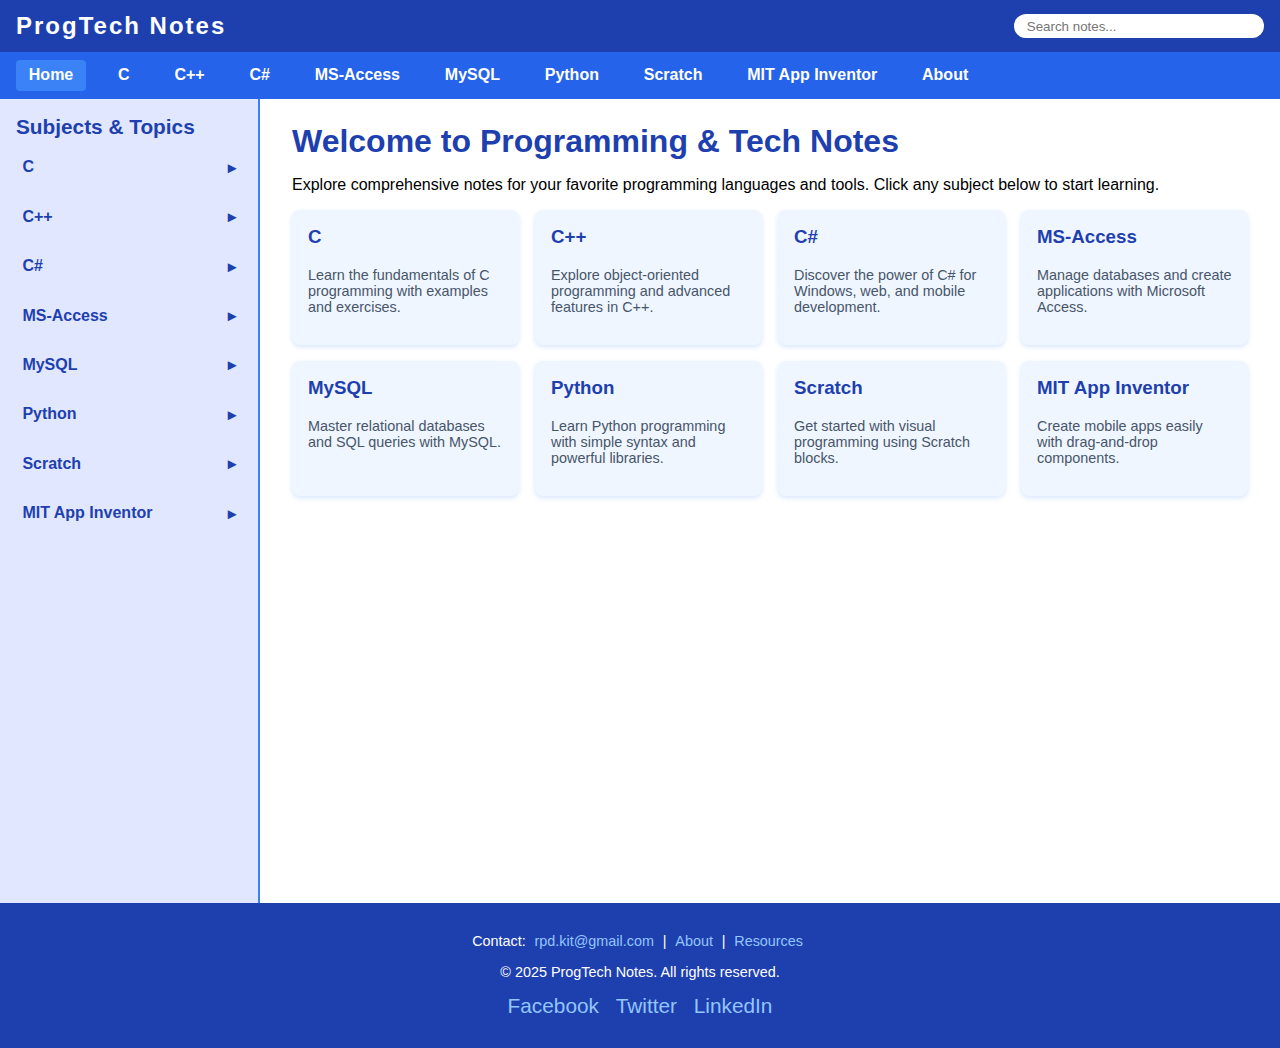
<file: index.html>
<!DOCTYPE html>
<html lang="en">

<head>
    <meta charset="UTF-8" />
    <meta name="viewport" content="width=device-width, initial-scale=1" />
    <title>Programming & Tech Notes</title>
    <style>
        /* Reset & base */
        * {
            box-sizing: border-box;
        }

        body {
            margin: 0;
            font-family: 'Segoe UI', Tahoma, Geneva, Verdana, sans-serif;
            display: flex;
            flex-direction: column;
            min-height: 100vh;
            background: #f5f7fa;
        }

        a {
            color: #2a7ae2;
            text-decoration: none;
        }

        a:hover {
            text-decoration: underline;
        }

        /* Header */
        header {
            background: #1e40af;
            color: white;
            padding: 0.75rem 1rem;
            display: flex;
            align-items: center;
            justify-content: space-between;
            position: sticky;
            top: 0;
            z-index: 20;
        }

        .logo {
            font-weight: 700;
            font-size: 1.5rem;
            letter-spacing: 2px;
        }

        /* Navigation */
        nav#main-nav {
            background: #2563eb;
            display: flex;
            gap: 1.2rem;
            padding: 0.5rem 1rem;
            flex-wrap: wrap;
        }

        nav#main-nav a {
            color: white;
            font-weight: 600;
            padding: 0.4rem 0.8rem;
            border-radius: 4px;
            transition: background-color 0.3s;
        }

        nav#main-nav a:hover,
        nav#main-nav a.active {
            background-color: #3b82f6;
        }

        .search-container {
            position: relative;
            flex: 1;
            max-width: 250px;
            margin-left: 1rem;
        }

        .search-container input[type="search"] {
            padding: 0.3rem 0.8rem;
            border-radius: 20px;
            border: none;
            outline: none;
            width: 100%;
            transition: width 0.3s ease;
        }

        .search-container input[type="search"]:focus {
            width: 100%;
        }

        /* Hamburger for mobile nav toggle */
        .hamburger {
            display: none;
            flex-direction: column;
            cursor: pointer;
            width: 25px;
            gap: 4px;
            margin-left: 1rem;
        }

        .hamburger div {
            height: 3px;
            background: white;
            border-radius: 2px;
        }

        /* Layout container */
        .container {
            display: flex;
            flex: 1;
            min-height: calc(100vh - 56px - 40px);
            /* header + footer approx */
            background: white;
        }

        /* Sidebar */
        aside {
            width: 260px;
            background: #e0e7ff;
            padding: 1rem;
            overflow-y: auto;
            border-right: 2px solid #3b82f6;
        }

        aside h2 {
            margin-top: 0;
            font-size: 1.3rem;
            margin-bottom: 1rem;
            color: #1e40af;
        }

        .subject-list {
            list-style: none;
            padding-left: 0;
            margin: 0;
        }

        .subject-list>li {
            margin-bottom: 1rem;
        }

        .subject-list>li>button {
            background: none;
            border: none;
            font-weight: 700;
            font-size: 1rem;
            cursor: pointer;
            width: 100%;
            text-align: left;
            color: #1e40af;
            display: flex;
            justify-content: space-between;
            align-items: center;
            padding: 0.2rem 0.4rem;
            border-radius: 4px;
            transition: background-color 0.25s;
        }

        .subject-list>li>button:hover {
            background-color: #c7d2fe;
        }

        .subject-list ul {
            list-style: disc inside;
            margin-top: 0.5rem;
            margin-left: 1rem;
            max-height: 0;
            overflow: hidden;
            transition: max-height 0.35s ease;
        }

        .subject-list ul.open {
            max-height: 500px;
            /* enough to show all */
        }

        .subject-list ul li {
            margin-bottom: 0.4rem;
        }

        /* Main content */
        main {
            flex: 1;
            padding: 1.5rem 2rem;
            overflow-y: auto;
        }

        main h1 {
            margin-top: 0;
            color: #1e40af;
            margin-bottom: 1rem;
        }

        .cards {
            display: grid;
            grid-template-columns: repeat(auto-fill, minmax(220px, 1fr));
            gap: 1rem;
        }

        .card {
            background: #eff6ff;
            border-radius: 8px;
            padding: 1rem;
            box-shadow: 0 2px 5px rgb(59 130 246 / 0.2);
            cursor: pointer;
            transition: box-shadow 0.3s ease;
        }

        .card:hover,
        .card:focus {
            box-shadow: 0 6px 12px rgb(59 130 246 / 0.35);
            outline: none;
        }

        .card h3 {
            margin-top: 0;
            color: #1e40af;
        }

        .card p {
            font-size: 0.9rem;
            color: #475569;
        }

        /* Footer */
        footer {
            background: #1e40af;
            color: white;
            text-align: center;
            padding: 1rem 1.5rem;
            font-size: 0.9rem;
            margin-top: auto;
        }

        footer a {
            color: #93c5fd;
            margin: 0 0.3rem;
        }

        /* Social icons (simple) */
        .social-links a {
            margin: 0 0.4rem;
            font-size: 1.3rem;
            vertical-align: middle;
        }

        /* Responsive */
        @media (max-width: 900px) {
            nav#main-nav {
                display: none;
                flex-direction: column;
                padding: 0;
                background: #2563eb;
                position: absolute;
                top: 56px;
                left: 0;
                right: 0;
                z-index: 25;
            }

            nav#main-nav.show {
                display: flex;
            }

            nav#main-nav a {
                padding: 1rem;
                border-bottom: 1px solid #3b82f6;
            }

            .hamburger {
                display: flex;
            }

            .container {
                flex-direction: column;
            }

            aside {
                width: 100%;
                border-right: none;
                border-bottom: 2px solid #3b82f6;
                max-height: 200px;
                overflow-y: auto;
            }

            main {
                padding: 1rem 1rem 2rem;
                max-height: none;
            }
        }
    </style>
</head>

<body>

    <header>
        <div class="logo">ProgTech Notes</div>

        <div class="search-container">
            <input type="search" id="s333333333333earch-input" placeholder="Search notes..." aria-label="Search notes" />
        </div>

        <div class="hamburger" id="hamburger" aria-label="Toggle navigation menu" role="button" tabindex="0">
            <div></div>
            <div></div>
            <div></div>
        </div>
    </header>

    <nav id="main-nav" role="navigation" aria-label="Main navigation menu">
        <a href="#" class="active">Home</a>
        <a href="#">C</a>
        <a href="#">C++</a>
        <a href="#">C#</a>
        <a href="#">MS-Access</a>
        <a href="#">MySQL</a>
        <a href="Python.html">Python</a>
        <a href="#">Scratch</a>
        <a href="#">MIT App Inventor</a>
        <a href="#">About</a>
    </nav>

    <div class="container">

        <aside id="sidebar">
            <h2>Subjects & Topics</h2>
            <ul class="subject-list">
                <li>
                    <button aria-expanded="false" aria-controls="topics-c" aria-haspopup="true">C <span
                            aria-hidden="true">▸</span></button>
                    <ul id="topics-c" class="topics-list" aria-label="C topics">
                        <li><a href="#">Basics</a></li>
                        <li><a href="#">Loops</a></li>
                        <li><a href="#">Functions</a></li>
                        <li><a href="#">Pointers</a></li>
                        <li><a href="#">File I/O</a></li>
                    </ul>
                </li>
                <li>
                    <button aria-expanded="false" aria-controls="topics-cpp" aria-haspopup="true">C++ <span
                            aria-hidden="true">▸</span></button>
                    <ul id="topics-cpp" class="topics-list" aria-label="C++ topics">
                        <li><a href="#">OOP Basics</a></li>
                        <li><a href="#">Inheritance</a></li>
                        <li><a href="#">Polymorphism</a></li>
                        <li><a href="#">Templates</a></li>
                        <li><a href="#">STL</a></li>
                    </ul>
                </li>
                <li>
                    <button aria-expanded="false" aria-controls="topics-csharp" aria-haspopup="true">C# <span
                            aria-hidden="true">▸</span></button>
                    <ul id="topics-csharp" class="topics-list" aria-label="C# topics">
                        <li><a href="#">Syntax & Basics</a></li>
                        <li><a href="#">LINQ</a></li>
                        <li><a href="#">Events & Delegates</a></li>
                        <li><a href="#">Async Programming</a></li>
                    </ul>
                </li>
                <li>
                    <button aria-expanded="false" aria-controls="topics-csharp" aria-haspopup="true">MS-Access <span
                            aria-hidden="true">▸</span></button>
                    <ul id="topics-csharp" class="topics-list" aria-label="C# topics">
                        <li><a href="#">Syntax & Basics</a></li>
                        <li><a href="#">LINQ</a></li>
                        <li><a href="#">Events & Delegates</a></li>
                        <li><a href="#">Async Programming</a></li>
                    </ul>
                </li>
                <li>
                    <button aria-expanded="false" aria-controls="topics-csharp" aria-haspopup="true">MySQL <span
                            aria-hidden="true">▸</span></button>
                    <ul id="topics-csharp" class="topics-list" aria-label="C# topics">
                        <li><a href="#">Syntax & Basics</a></li>
                        <li><a href="#">LINQ</a></li>
                        <li><a href="#">Events & Delegates</a></li>
                        <li><a href="#">Async Programming</a></li>
                    </ul>
                </li>
                <li>
                    <button aria-expanded="false" aria-controls="topics-csharp" aria-haspopup="true">Python <span
                            aria-hidden="true">▸</span></button>
                    <ul id="topics-csharp" class="topics-list" aria-label="C# topics">
                        <li><a href="#">Syntax & Basics</a></li>
                        <li><a href="#">LINQ</a></li>
                        <li><a href="#">Events & Delegates</a></li>
                        <li><a href="#">Async Programming</a></li>
                    </ul>
                </li>
                <li>
                    <button aria-expanded="false" aria-controls="topics-csharp" aria-haspopup="true">Scratch <span
                            aria-hidden="true">▸</span></button>
                    <ul id="topics-csharp" class="topics-list" aria-label="C# topics">
                        <li><a href="#">Syntax & Basics</a></li>
                        <li><a href="#">LINQ</a></li>
                        <li><a href="#">Events & Delegates</a></li>
                        <li><a href="#">Async Programming</a></li>
                    </ul>
                </li>
                <li>
                    <button aria-expanded="false" aria-controls="topics-csharp" aria-haspopup="true">MIT App Inventor
                        <span aria-hidden="true">▸</span></button>
                    <ul id="topics-csharp" class="topics-list" aria-label="C# topics">
                        <li><a href="#">Syntax & Basics</a></li>
                        <li><a href="#">LINQ</a></li>
                        <li><a href="#">Events & Delegates</a></li>
                        <li><a href="#">Async Programming</a></li>
                    </ul>
                </li>
                <!-- Add more subjects/topics similarly -->
            </ul>
        </aside>

        <main>
            <h1>Welcome to Programming & Tech Notes</h1>
            <p>Explore comprehensive notes for your favorite programming languages and tools. Click any subject below to
                start learning.</p>

            <section class="cards" aria-label="Subject overview cards">
                <article class="card" tabindex="0" role="link" onclick="alert('Go to C notes page')">
                    <h3>C</h3>
                    <p>Learn the fundamentals of C programming with examples and exercises.</p>
                </article>
                <article class="card" tabindex="0" role="link" onclick="alert('Go to C++ notes page')">
                    <h3>C++</h3>
                    <p>Explore object-oriented programming and advanced features in C++.</p>
                </article>
                <article class="card" tabindex="0" role="link" onclick="alert('Go to C# notes page')">
                    <h3>C#</h3>
                    <p>Discover the power of C# for Windows, web, and mobile development.</p>
                </article>
                <article class="card" tabindex="0" role="link" onclick="alert('Go to MS-Access notes page')">
                    <h3>MS-Access</h3>
                    <p>Manage databases and create applications with Microsoft Access.</p>
                </article>
                <article class="card" tabindex="0" role="link" onclick="alert('Go to MySQL notes page')">
                    <h3>MySQL</h3>
                    <p>Master relational databases and SQL queries with MySQL.</p>
                </article>
                <article class="card" tabindex="0" role="link" onclick="alert('Go to Python notes page')">
                    <h3>Python</h3>
                    <p>Learn Python programming with simple syntax and powerful libraries.</p>
                </article>
                <article class="card" tabindex="0" role="link" onclick="alert('Go to Scratch notes page')">
                    <h3>Scratch</h3>
                    <p>Get started with visual programming using Scratch blocks.</p>
                </article>
                <article class="card" tabindex="0" role="link" onclick="alert('Go to MIT App Inventor notes page')">
                    <h3>MIT App Inventor</h3>
                    <p>Create mobile apps easily with drag-and-drop components.</p>
                </article>
            </section>
        </main>

    </div>

    <footer>
        <p>Contact: <a href="mailto:rpd.kit@gmail.com">rpd.kit@gmail.com</a> | <a href="#">About</a> | <a
                href="#">Resources</a></p>
        <p>&copy; 2025 ProgTech Notes. All rights reserved.</p>
        <p class="social-links" aria-label="Social media links">
            <a href="#" aria-label="Facebook" title="Facebook">Facebook</a>
            <a href="#" aria-label="Twitter" title="Twitter">Twitter</a>
            <a href="#" aria-label="LinkedIn" title="LinkedIn">LinkedIn</a>
        </p>
    </footer>

    <script>
        // Sidebar expandable/collapse functionality
        document.querySelectorAll('.subject-list > li > button').forEach(button => {
            button.addEventListener('click', () => {
                const expanded = button.getAttribute('aria-expanded') === 'true';
                const list = button.nextElementSibling;

                button.setAttribute('aria-expanded', !expanded);
                if (!expanded) {
                    list.classList.add('open');
                    button.querySelector('span').textContent = '▾';
                } else {
                    list.classList.remove('open');
                    button.querySelector('span').textContent = '▸';
                }
            });
        });

        // Hamburger toggle for nav menu on small screens
        const hamburger = document.getElementById('hamburger');
        const navMenu = document.getElementById('main-nav');

        hamburger.addEventListener('click', () => {
            navMenu.classList.toggle('show');
        });

        // Simple search functionality alert (expand as needed)
        const searchInput = document.getElementById('search-input');
        searchInput.addEventListener('keypress', e => {
            if (e.key === 'Enter') {
                alert(`Searching for: "${searchInput.value.trim()}"`);
                // Implement search logic here
            }
        });
    </script>

</body>

</html>
</file>
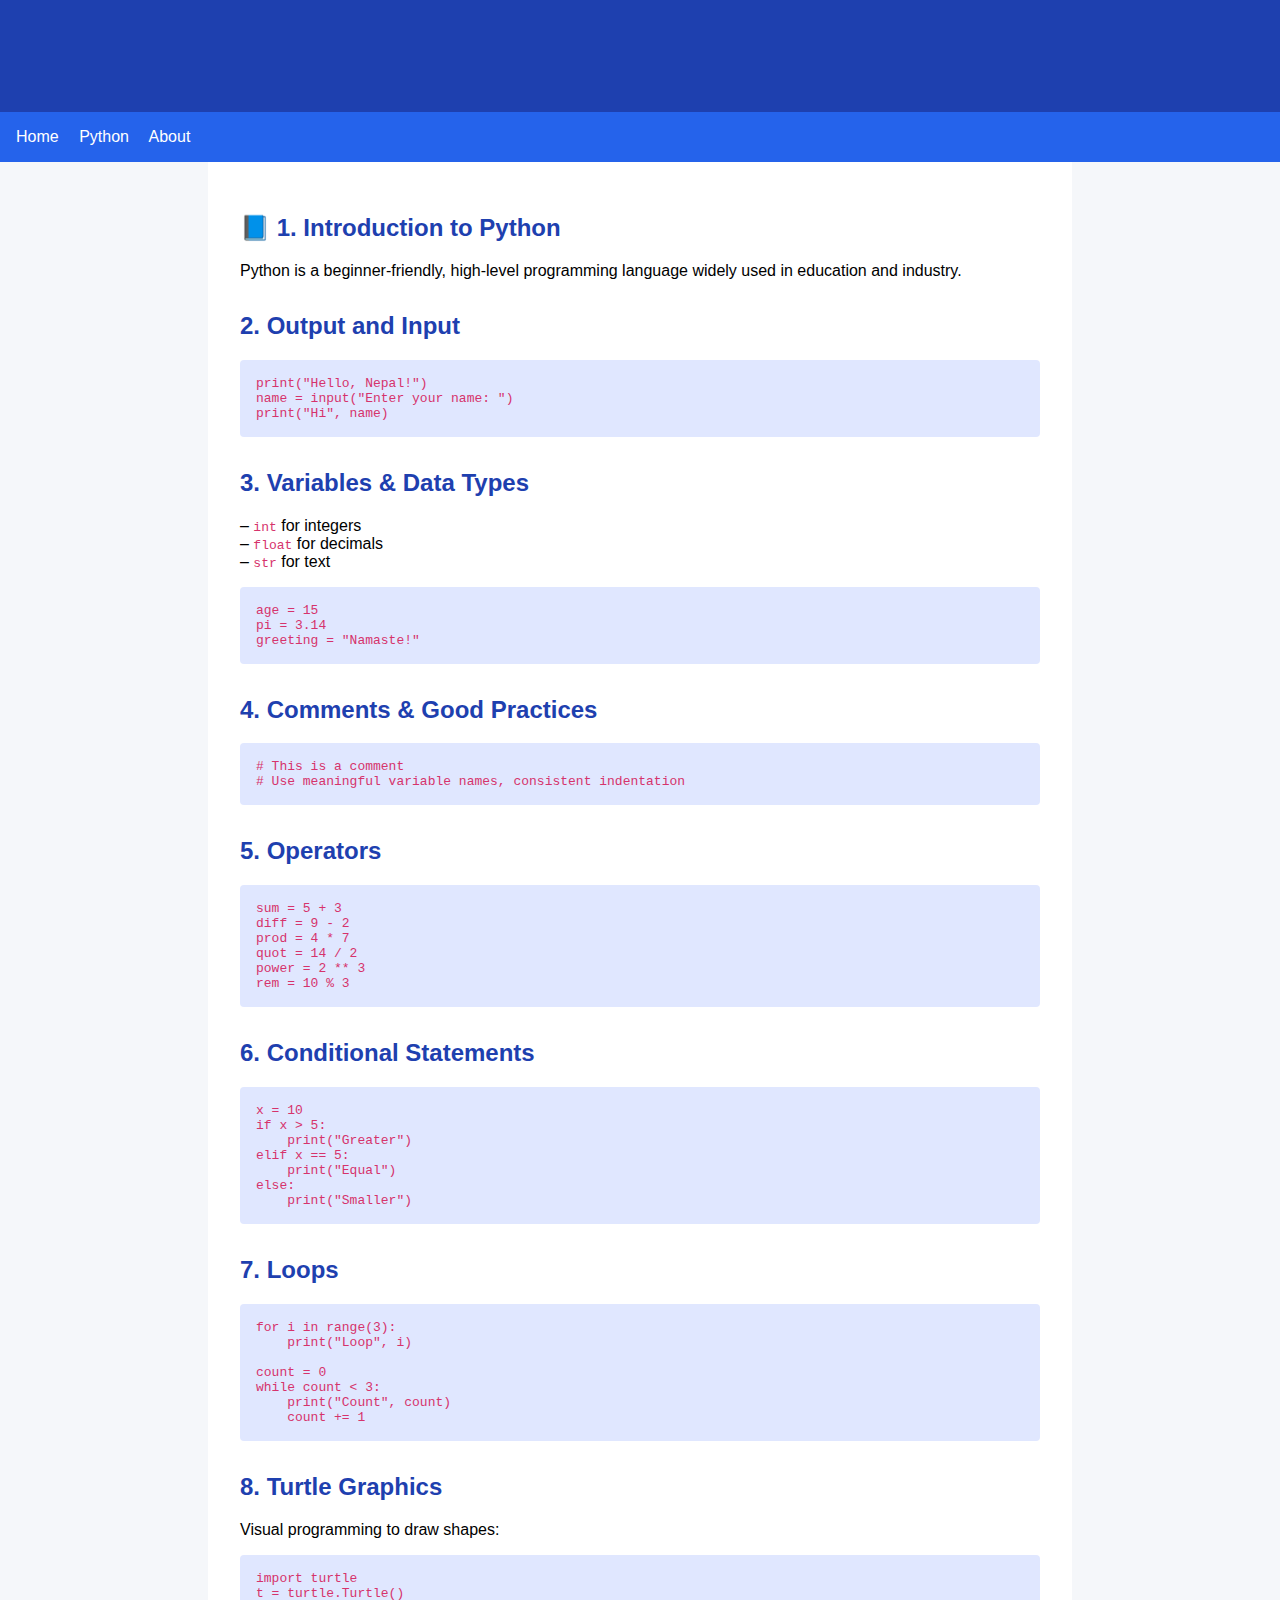
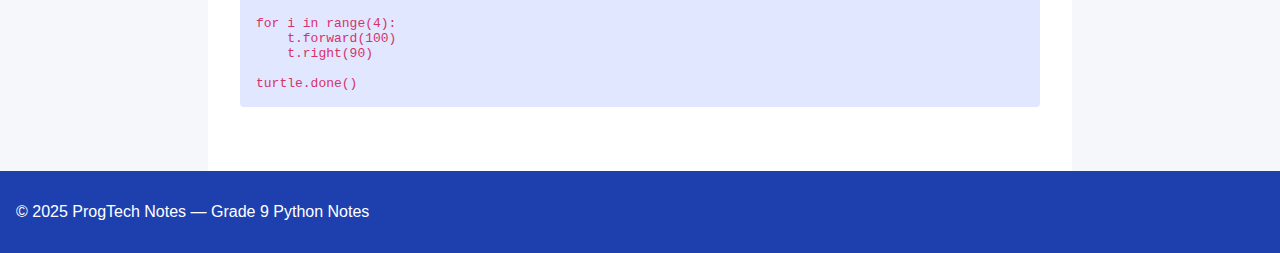
<file: Python.html>
<!DOCTYPE html>
<html lang="en">
<head>
  <meta charset="UTF-8">
  <meta name="viewport" content="width=device-width, initial-scale=1">
  <title>Grade 9 Python Notes – ProgTech Notes</title>
  <style>
    body { margin:0; font-family: sans-serif; background:#f5f7fa; }
    header, nav, footer { background:#1e40af; color:#fff; padding:1rem; }
    nav { background:#2563eb; }
    nav a { color:#fff; margin-right:1rem; text-decoration:none; }
    main { padding:2rem; max-width:800px; margin:auto; background:#fff; }
    h1,h2 { color:#1e40af; }
    section { margin-bottom:2rem; }
    pre { background:#e0e7ff; padding:1rem; border-radius:4px; overflow:auto; }
    code { color:#d6336c; }
  </style>
</head>
<body>

<header>
  <h1>ProgTech Notes – Class 9 Python</h1>
</header>
<nav>
  <a href="index.html">Home</a>
  <a href="python.html" class="active">Python</a>
  <a href="about.html">About</a>
</nav>

<main>
  <section>
    <h2>📘 1. Introduction to Python</h2>
    <p>Python is a beginner-friendly, high‑level programming language widely used in education and industry.</p>
  </section>

  <section>
    <h2>2. Output and Input</h2>
    <pre><code>print("Hello, Nepal!")
name = input("Enter your name: ")
print("Hi", name)</code></pre>
  </section>

  <section>
    <h2>3. Variables & Data Types</h2>
    <p>– <code>int</code> for integers<br>– <code>float</code> for decimals<br>– <code>str</code> for text</p>
    <pre><code>age = 15
pi = 3.14
greeting = "Namaste!"</code></pre>
  </section>

  <section>
    <h2>4. Comments & Good Practices</h2>
    <pre><code># This is a comment
# Use meaningful variable names, consistent indentation</code></pre>
  </section>

  <section>
    <h2>5. Operators</h2>
    <pre><code>sum = 5 + 3
diff = 9 - 2
prod = 4 * 7
quot = 14 / 2
power = 2 ** 3
rem = 10 % 3</code></pre>
  </section>

  <section>
    <h2>6. Conditional Statements</h2>
    <pre><code>x = 10
if x &gt; 5:
    print("Greater")
elif x == 5:
    print("Equal")
else:
    print("Smaller")</code></pre>
  </section>

  <section>
    <h2>7. Loops</h2>
    <pre><code>for i in range(3):
    print("Loop", i)

count = 0
while count &lt; 3:
    print("Count", count)
    count += 1</code></pre>
  </section>

  <section>
    <h2>8. Turtle Graphics</h2>
    <p>Visual programming to draw shapes:</p>
    <pre><code>import turtle
t = turtle.Turtle()

for i in range(4):
    t.forward(100)
    t.right(90)

turtle.done()</code></pre>
  </section>
</main>

<footer>
  <p>&copy; 2025 ProgTech Notes — Grade 9 Python Notes</p>
</footer>

</body>
</html>
</file>
